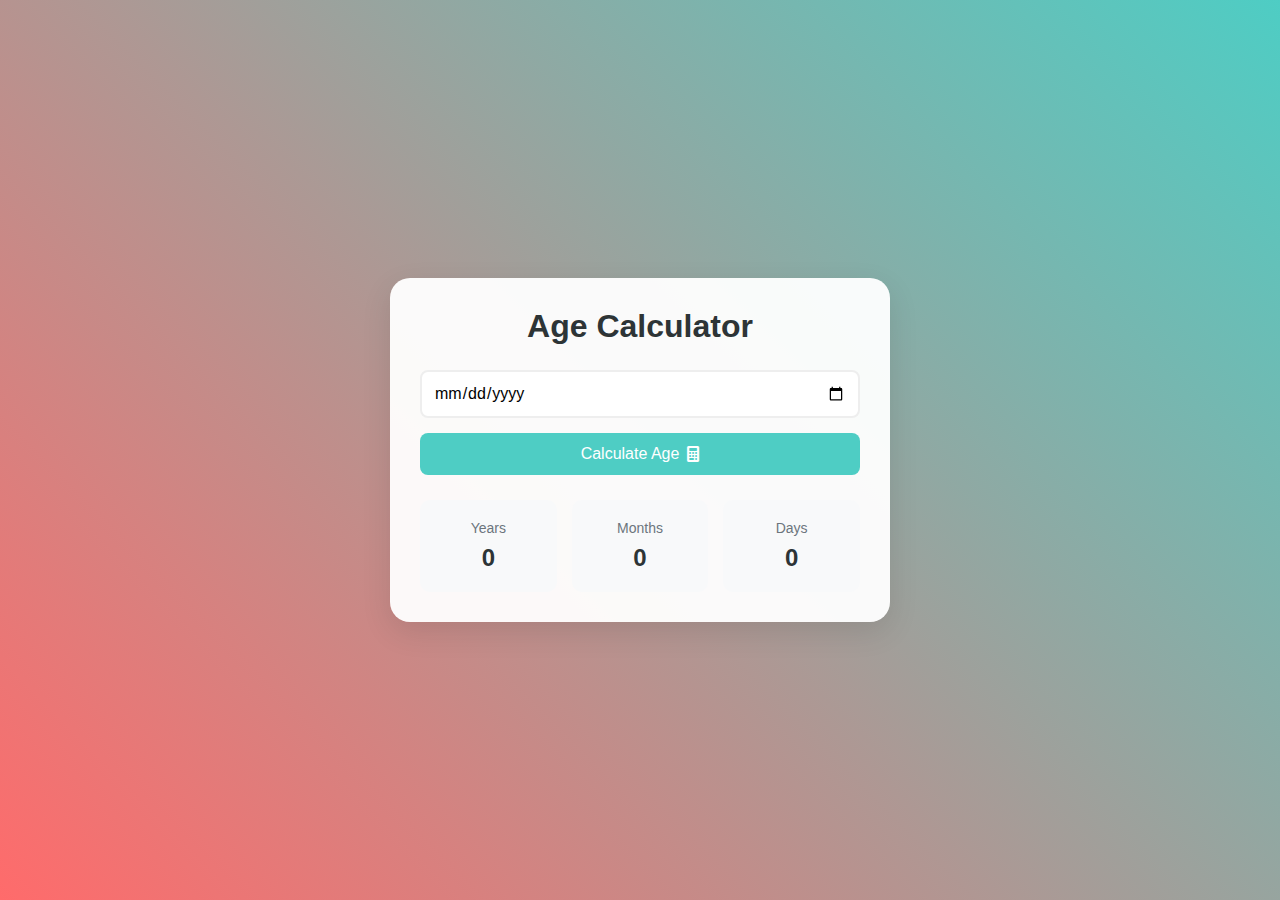
<file: 1st task/index.html>
<!DOCTYPE html>
<html lang="en">
<head>
    <meta charset="UTF-8">
    <meta name="viewport" content="width=device-width, initial-scale=1.0">
    <title>Age Calculator</title>
    <link rel="stylesheet" href="style.css">
    <link rel="stylesheet" href="https://cdnjs.cloudflare.com/ajax/libs/font-awesome/6.0.0/css/all.min.css">
</head>
<body>
    <div class="container">
        <h1>Age Calculator</h1>
        <div class="input-group">
            <input type="date" id="birthdate" class="date-input">
            <button id="calculateBtn" class="calculate-btn">
                Calculate Age
                <i class="fas fa-calculator"></i>
            </button>
        </div>
        <div class="result-container">
            <div class="time-box">
                <span class="time-label">Years</span>
                <span id="years" class="time-value">0</span>
            </div>
            <div class="time-box">
                <span class="time-label">Months</span>
                <span id="months" class="time-value">0</span>
            </div>
            <div class="time-box">
                <span class="time-label">Days</span>
                <span id="days" class="time-value">0</span>
            </div>
        </div>
    </div>

    <script src="script.js"></script>
</body>
</html>
</file>
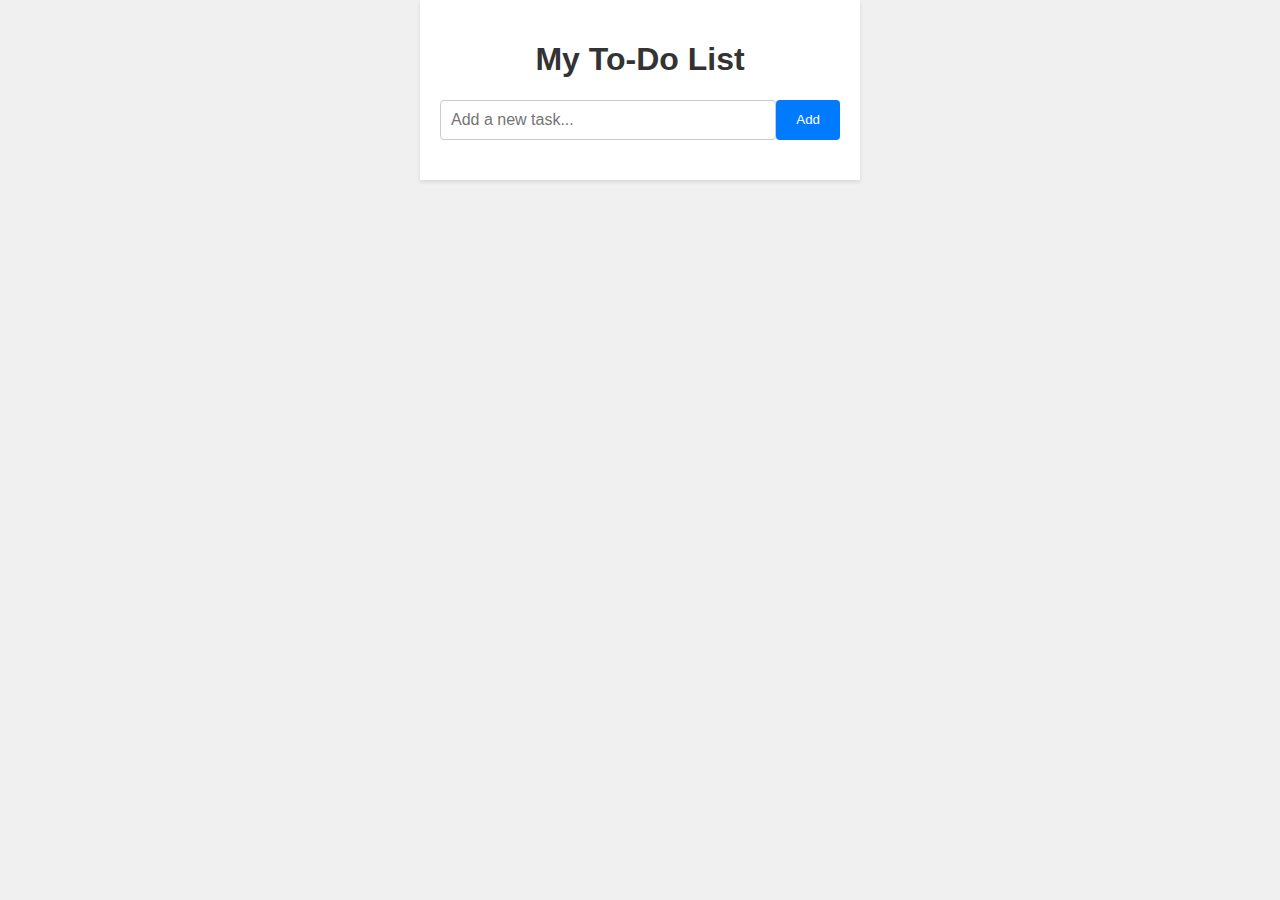
<file: 2nd task/index.html>
<!DOCTYPE html>
<html lang="en">
<head>
    <meta charset="UTF-8">
    <meta name="viewport" content="width=device-width, initial-scale=1.0">
    <title>To-Do List App</title>
    <link rel="stylesheet" href="style.css">
</head>
<body>
    <div class="container">
        <h1>My To-Do List</h1>
        <div class="input-container">
            <input type="text" id="task" placeholder="Add a new task...">
            <button id="add">Add</button>
        </div>
        <ul id="taskList"></ul>
    </div>
    <script src="script.js"></script>
</body>
</html>
</file>
<file: 1st task/style.css>
* {
    margin: 0;
    padding: 0;
    box-sizing: border-box;
    font-family: 'Segoe UI', Tahoma, Geneva, Verdana, sans-serif;
}

body {
    min-height: 100vh;
    display: flex;
    justify-content: center;
    align-items: center;
    background: linear-gradient(45deg, #ff6b6b, #4ecdc4);
    padding: 20px;
}

.container {
    background: rgba(255, 255, 255, 0.95);
    padding: 30px;
    border-radius: 20px;
    box-shadow: 0 10px 30px rgba(0, 0, 0, 0.1);
    width: 100%;
    max-width: 500px;
    transition: transform 0.3s ease;
}

.container:hover {
    transform: translateY(-5px);
}

h1 {
    text-align: center;
    color: #2d3436;
    margin-bottom: 25px;
    font-weight: 600;
}

.input-group {
    display: flex;
    flex-direction: column;
    gap: 15px;
    margin-bottom: 25px;
}

.date-input {
    padding: 12px;
    border: 2px solid #eee;
    border-radius: 8px;
    font-size: 16px;
    transition: border-color 0.3s ease;
}

.date-input:focus {
    outline: none;
    border-color: #4ecdc4;
}

.calculate-btn {
    padding: 12px;
    background: #4ecdc4;
    color: white;
    border: none;
    border-radius: 8px;
    cursor: pointer;
    font-size: 16px;
    font-weight: 500;
    transition: background 0.3s ease;
    display: flex;
    align-items: center;
    justify-content: center;
    gap: 8px;
}

.calculate-btn:hover {
    background: #45b7b0;
}

.result-container {
    display: grid;
    grid-template-columns: repeat(3, 1fr);
    gap: 15px;
    margin-top: 20px;
}

.time-box {
    background: #f8f9fa;
    padding: 20px;
    border-radius: 10px;
    text-align: center;
    transition: transform 0.3s ease;
}

.time-box:hover {
    transform: scale(1.05);
}

.time-label {
    display: block;
    color: #6c757d;
    font-size: 14px;
    margin-bottom: 8px;
    font-weight: 500;
}

.time-value {
    font-size: 24px;
    color: #2d3436;
    font-weight: 600;
}

@media (max-width: 768px) {
    .container {
        padding: 20px;
    }
    
    .result-container {
        grid-template-columns: 1fr;
    }
    
    .time-box {
        padding: 15px;
    }
}
</file>
<file: 2nd task/style.css>
body {
    font-family: Arial, sans-serif;
    background-color: #f0f0f0;
    margin: 0;
    padding: 0;
}

.container {
    max-width: 400px;
    margin: 0 auto;
    background-color: #fff;
    padding: 20px;
    box-shadow: 0 2px 4px rgba(0, 0, 0, 0.1);
}

h1 {
    text-align: center;
    color: #333; /* Adjust to your preferred color */
}

.input-container {
    display: flex;
    margin-bottom: 20px;
}

input[type="text"] {
    flex: 1;
    padding: 10px;
    border: 1px solid #ccc;
    border-radius: 4px;
    font-size: 16px;
}

button {
    padding: 10px 20px;
    background-color: #007bff; /* Adjust to your preferred color */
    color: #fff;
    border: none;
    border-radius: 4px;
    cursor: pointer;
}

ul {
    list-style: none;
    padding: 0;
}

li {
    display: flex;
    justify-content: space-between;
    align-items: center;
    border: 1px solid #ccc;
    border-radius: 4px;
    padding: 10px;
    margin-bottom: 10px;
    background-color: #fff;
}

.completed {
    text-decoration: line-through;
    color: #888;
}

@media (max-width: 600px) {
    .container {
        max-width: 90%;
    }
    input[type="text"] {
        font-size: 14px;
    }
    button {
        padding: 8px 16px;
    }
}
</file>
